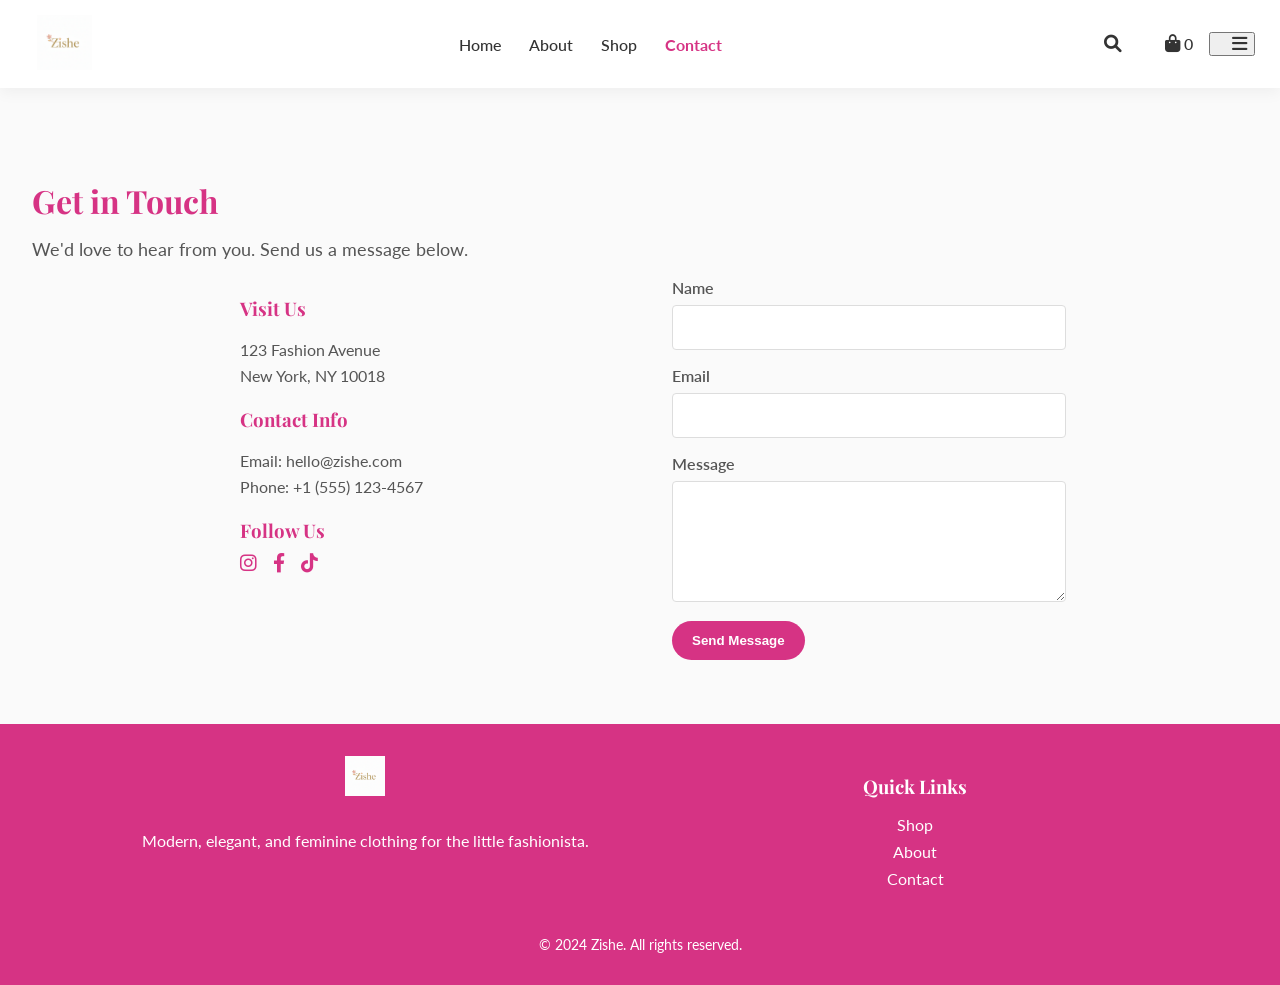
<file: contact.html>
<!DOCTYPE html>
<html lang="en">
<head>
    <meta charset="UTF-8">
    <meta name="viewport" content="width=device-width, initial-scale=1.0">
    <title>Contact Us | Zishe</title>

    <!-- Fonts & Icons -->
    <link href="https://fonts.googleapis.com/css2?family=Lato:wght@300;400;700&family=Playfair+Display:ital,wght@0,400;0,600;1,400&display=swap" rel="stylesheet">
    <link rel="stylesheet" href="https://cdnjs.cloudflare.com/ajax/libs/font-awesome/6.0.0/css/all.min.css">

    <style>
        /* Base Styles */
        body {
            font-family: 'Lato', sans-serif;
            margin: 0;
            padding: 0;
            background-color: #fafafa;
            color: #555;
        }

        a {
            color: #d63384;
            text-decoration: none;
        }
        a:hover {
            color: #a42a68;
        }

        /* HEADER / NAVBAR */
        .navbar {
            display: flex;
            justify-content: space-between;
            align-items: center;
            padding: 15px 25px;
            background-color: #fff;
            box-shadow: 0 4px 15px rgba(0,0,0,0.05);
        }

        .navbar a {
            margin: 0 12px;
            font-weight: 500;
            color: #333;
        }

        .navbar a.active {
            color: #d63384;
            font-weight: 700;
        }

        .logo img {
            height: 55px;
        }

        .nav-icons i {
            font-size: 1.1rem;
            margin-left: 15px;
            color: #333;
        }

        /* SECTION STYLES */
        .section {
            padding: 4rem 2rem;
        }

        .section-header h2 {
            font-family: 'Playfair Display', serif;
            color: #d63384;
            font-size: 2rem;
            margin-bottom: 0.5rem;
        }

        .section-header p {
            font-size: 1.1rem;
            color: #555;
        }

        /* Contact Grid */
        .contact-info h3 {
            color: #d63384;
            margin-bottom: 0.5rem;
            font-family: 'Playfair Display', serif;
        }

        .contact-info p {
            color: #555;
            line-height: 1.6;
        }

        .social-links a {
            font-size: 1.2rem;
            margin-right: 12px;
            color: #d63384;
        }
        .social-links a:hover {
            color: #a42a68;
        }

        /* Form Styles */
        .contact-form label {
            font-weight: 600;
            margin-bottom: 0.5rem;
            display: block;
        }

        .contact-form input,
        .contact-form textarea {
            width: 100%;
            padding: 12px;
            border: 1px solid #ddd;
            border-radius: 4px;
            font-family: inherit;
            margin-bottom: 1rem;
            font-size: 1rem;
        }

        .btn {
            background-color: #d63384;
            color: #fff;
            padding: 12px 20px;
            border-radius: 30px;
            font-weight: 600;
            border: none;
            cursor: pointer;
            display: inline-block;
            text-align: center;
            text-decoration: none;
        }

        .btn:hover {
            background-color: #a42a68;
        }

        /* Contact Grid */
        .contact-grid {
            display: grid;
            grid-template-columns: 1fr 1fr;
            gap: 4rem;
            max-width: 800px;
            margin: 0 auto;
        }

        /* FOOTER */
        footer {
            background-color: #d63384;
            color: #fff;
            padding: 2rem;
            text-align: center;
        }

        footer a {
            color: #fff;
        }

        .footer-content {
            display: flex;
            flex-wrap: wrap;
            justify-content: space-between;
            max-width: 1100px;
            margin: auto;
            margin-bottom: 1rem;
        }

        .footer-column {
            flex: 1;
            min-width: 200px;
            margin-bottom: 1rem;
        }

        .footer-column h3 {
            color: #fff;
            font-family: 'Playfair Display', serif;
            margin-bottom: 0.5rem;
        }

        .footer-column ul {
            list-style: none;
            padding: 0;
        }

        .footer-column ul li {
            margin-bottom: 0.5rem;
        }

        .footer-column ul li a {
            color: #fff;
        }

        .copyright {
            font-size: 0.9rem;
            color: #fff;
        }

        /* RESPONSIVE */
        @media (max-width: 768px) {
            .navbar {
                flex-direction: column;
                gap: 10px;
            }

            .nav-links {
                display: flex;
                flex-wrap: wrap;
                justify-content: center;
                gap: 15px;
            }

            .nav-icons {
                display: flex;
                justify-content: center;
                gap: 15px;
            }

            .contact-grid {
                grid-template-columns: 1fr;
            }
        }
    </style>
</head>
<body>

    <!-- HEADER -->
    <header>
        <nav class="navbar">
            <div class="logo">
                <a href="index.html">
                    <img src="public/images/logo.png" alt="Zishe Logo">
                </a>
            </div>
            <div class="nav-links">
                <a href="index.html">Home</a>
                <a href="about.html">About</a>
                <a href="shop.html">Shop</a>
                <a href="contact.html" class="active">Contact</a>
            </div>
            <div class="nav-icons">
                <a href="#"><i class="fas fa-search"></i></a>
                <a href="cart.html">
                    <i class="fas fa-shopping-bag"></i>
                    <span class="cart-count">0</span>
                </a>
                <button class="mobile-menu-btn"><i class="fas fa-bars"></i></button>
            </div>
        </nav>
    </header>

    <!-- CONTACT SECTION -->
    <section class="section">
        <div class="section-header">
            <h2>Get in Touch</h2>
            <p>We'd love to hear from you. Send us a message below.</p>
        </div>
        
        <div class="contact-grid">
            <!-- CONTACT INFO -->
            <div class="contact-info">
                <div>
                    <h3>Visit Us</h3>
                    <p>123 Fashion Avenue<br>New York, NY 10018</p>
                </div>
                <div>
                    <h3>Contact Info</h3>
                    <p>Email: hello@zishe.com<br>Phone: +1 (555) 123-4567</p>
                </div>
                <div>
                    <h3>Follow Us</h3>
                    <div class="social-links">
                        <a href="#"><i class="fab fa-instagram"></i></a>
                        <a href="#"><i class="fab fa-facebook-f"></i></a>
                        <a href="#"><i class="fab fa-tiktok"></i></a>
                    </div>
                </div>
            </div>
            
            <!-- CONTACT FORM -->
            <form class="contact-form">
                <label>Name</label>
                <input type="text" required>

                <label>Email</label>
                <input type="email" required>

                <label>Message</label>
                <textarea required rows="5"></textarea>

                <button type="submit" class="btn">Send Message</button>
            </form>
        </div>
    </section>

    <!-- FOOTER -->
    <footer>
        <div class="footer-content">
            <div class="footer-column">
                <img src="public/images/logo.png" alt="Zishe Logo" style="height: 40px; margin-bottom: 1rem;">
                <p>Modern, elegant, and feminine clothing for the little fashionista.</p>
            </div>
            <div class="footer-column">
                <h3>Quick Links</h3>
                <ul>
                    <li><a href="shop.html">Shop</a></li>
                    <li><a href="about.html">About</a></li>
                    <li><a href="contact.html">Contact</a></li>
                </ul>
            </div>
        </div>
        <div class="copyright">
            &copy; 2024 Zishe. All rights reserved.
        </div>
    </footer>

    <script src="js/script.js"></script>
</body>
</html>
</file>
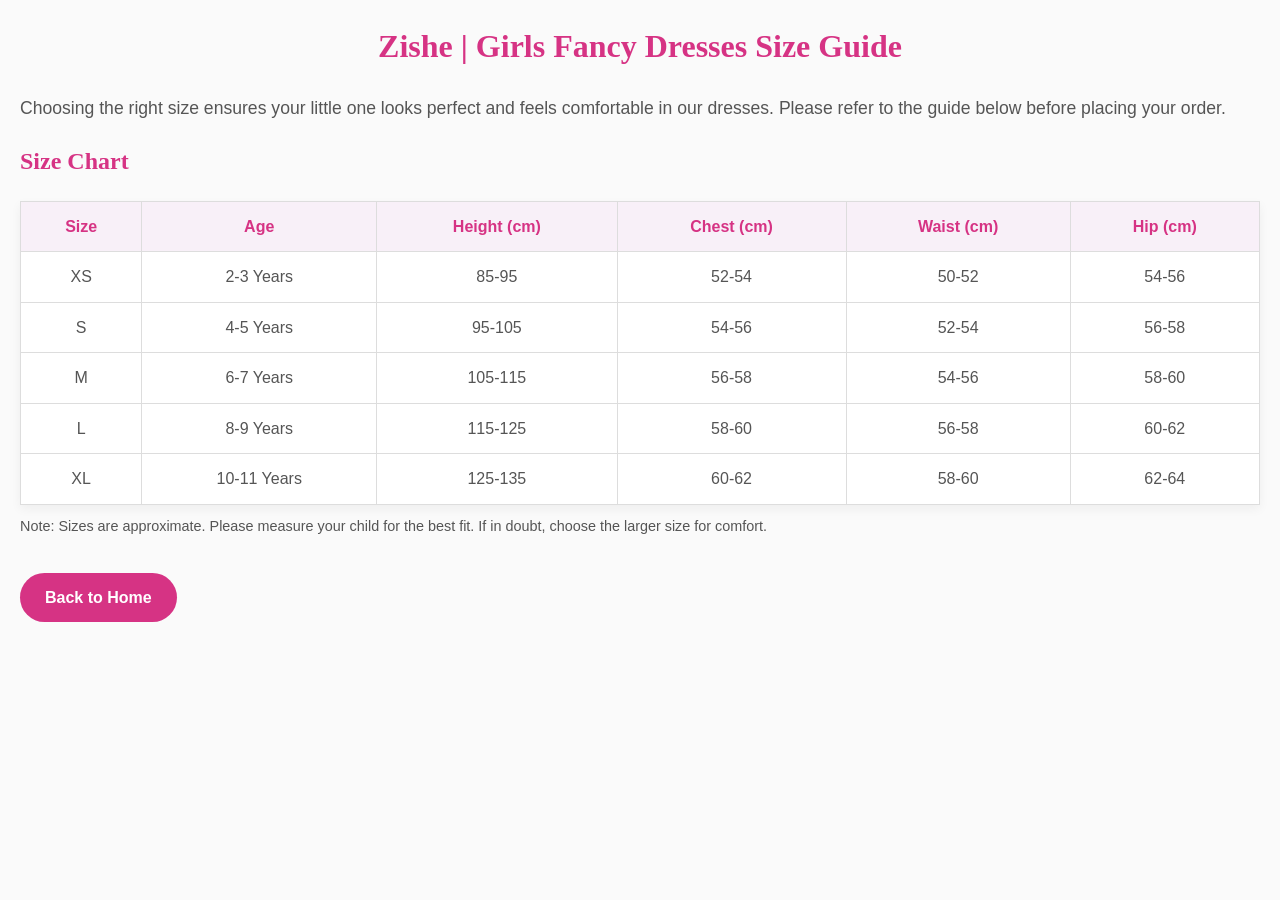
<file: size.html>
<!DOCTYPE html>
<html lang="en">
<head>
    <meta charset="UTF-8">
    <meta name="viewport" content="width=device-width, initial-scale=1.0">
    <title>Zishe | Girls Fancy Dresses Size Guide</title>
    <meta name="description" content="Check Zishe girls fancy dresses size guide to find the perfect fit. Learn measurements for age, height, chest, waist, and hip for girls dresses.">

    <style>
        body {
            font-family: 'Lato', sans-serif;
            margin: 20px;
            color: #555;
            line-height: 1.6;
            background-color: #fafafa; /* homepage-like soft background */
        }

        h1, h2 {
            font-family: 'Playfair Display', serif;
            color: #d63384; /* Zishe pink from homepage */
        }

        h1 {
            text-align: center;
        }

        table {
            width: 100%;
            border-collapse: collapse;
            margin-top: 20px;
            background-color: #ffffff; /* white like homepage sections */
            box-shadow: 0 4px 10px rgba(0,0,0,0.05);
        }

        table, th, td {
            border: 1px solid #ddd;
        }

        th, td {
            padding: 12px;
            text-align: center;
        }

        th {
            background-color: #f8f0f8; /* light soft background for headers */
            color: #d63384;
        }

        .note {
            font-size: 0.9rem;
            color: #555;
            margin-top: 10px;
        }

        .btn-home {
            display: inline-block;
            padding: 12px 25px;
            background-color: #d63384;
            color: #fff;
            text-decoration: none;
            border-radius: 30px;
            font-weight: 600;
            margin-top: 20px;
            text-align: center;
        }

        .btn-home:hover {
            background-color: #a42a68;
        }

        p {
            font-size: 1.1rem;
        }

    </style>
</head>
<body>

<h1>Zishe | Girls Fancy Dresses Size Guide</h1>

<p>
Choosing the right size ensures your little one looks perfect and feels comfortable in our dresses. Please refer to the guide below before placing your order.
</p>

<h2>Size Chart</h2>

<table>
    <tr>
        <th>Size</th>
        <th>Age</th>
        <th>Height (cm)</th>
        <th>Chest (cm)</th>
        <th>Waist (cm)</th>
        <th>Hip (cm)</th>
    </tr>
    <tr>
        <td>XS</td>
        <td>2-3 Years</td>
        <td>85-95</td>
        <td>52-54</td>
        <td>50-52</td>
        <td>54-56</td>
    </tr>
    <tr>
        <td>S</td>
        <td>4-5 Years</td>
        <td>95-105</td>
        <td>54-56</td>
        <td>52-54</td>
        <td>56-58</td>
    </tr>
    <tr>
        <td>M</td>
        <td>6-7 Years</td>
        <td>105-115</td>
        <td>56-58</td>
        <td>54-56</td>
        <td>58-60</td>
    </tr>
    <tr>
        <td>L</td>
        <td>8-9 Years</td>
        <td>115-125</td>
        <td>58-60</td>
        <td>56-58</td>
        <td>60-62</td>
    </tr>
    <tr>
        <td>XL</td>
        <td>10-11 Years</td>
        <td>125-135</td>
        <td>60-62</td>
        <td>58-60</td>
        <td>62-64</td>
    </tr>
</table>

<p class="note">
Note: Sizes are approximate. Please measure your child for the best fit. If in doubt, choose the larger size for comfort.
</p>

<a href="index.html" class="btn-home">Back to Home</a>

</body>
</html>
</file>
